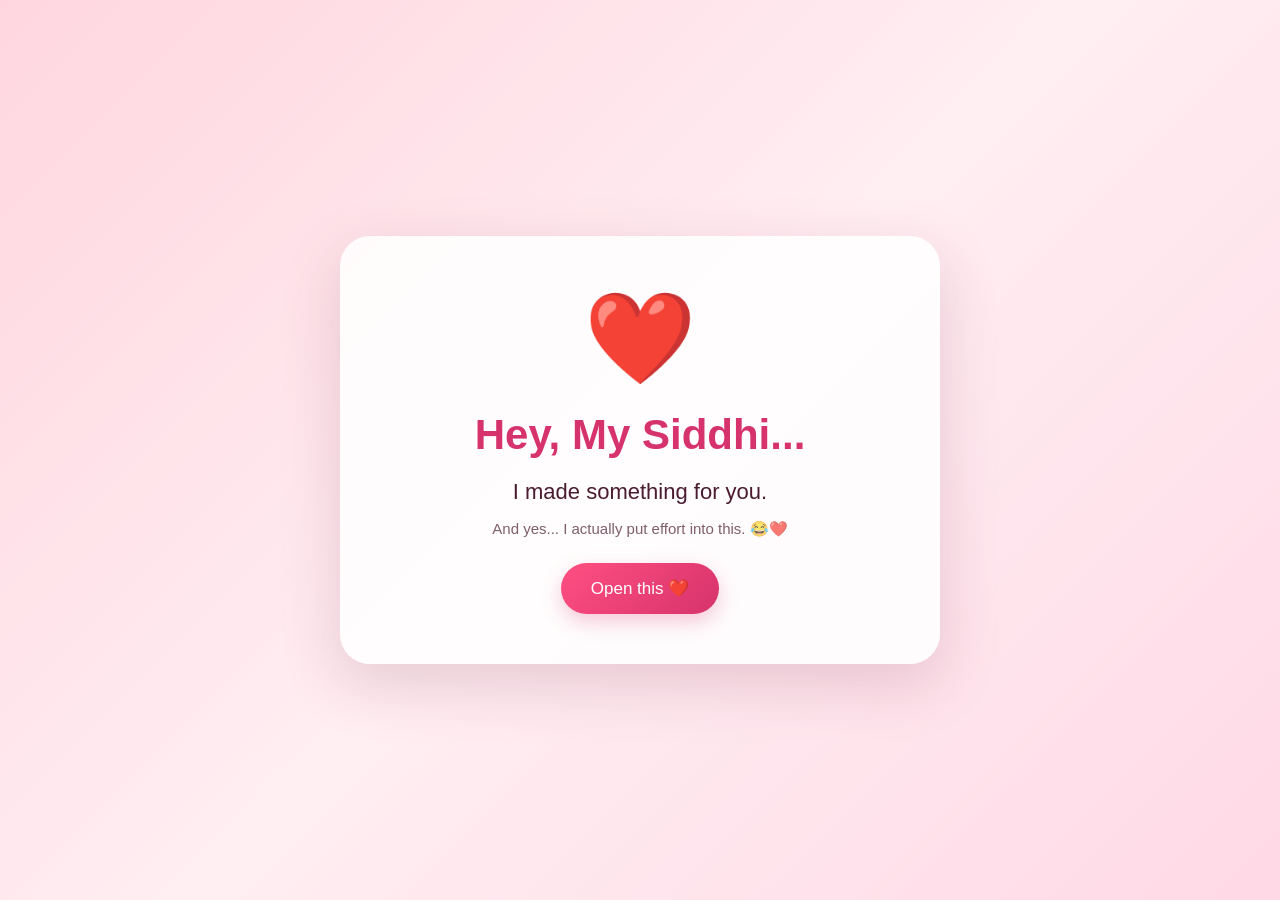
<file: index.html>
<!DOCTYPE html>
<html lang="en">

<head>
    <meta charset="UTF-8">

    <meta name="viewport"
        content="width=device-width, initial-scale=1.0">

    <title>For My Favorite Person ❤️</title>

    <link rel="stylesheet" href="style.css">
</head>

<body>

    <!-- Floating Hearts -->
    <div id="hearts"></div>

    <!-- Opening Screen -->

    <section id="opening" class="screen">

        <div class="opening-content">

            <div class="big-heart">❤️</div>

            <h1>Hey, My Siddhi...</h1>

            <p>
                I made something for you.
            </p>

            <p class="small-text">
                And yes... I actually put effort into this. 😂❤️
            </p>

            <button onclick="startExperience()">
                Open this ❤️
            </button>

        </div>

    </section>


    <!-- Main Website -->

    <main id="main-content" class="hidden">


        <!-- HERO -->

        <section class="hero">

            <div class="heart-animation">
                ❤️
            </div>

            <h1>
                I Love You.
            </h1>

            <p>
                More than I probably say out loud.
            </p>

            <div class="scroll">
                ↓ keep scrolling ↓
            </div>

        </section>



        <!-- LOVE LETTER -->

        <section class="card">

            <h2>💌 A Little Something For You</h2>

            <p>
                I don't always know how to put everything
                I feel into words.
            </p>

            <p>
                So I thought I'd make you a tiny corner
                of the internet instead.
            </p>

            <p>
                Somewhere that exists just to remind you
                that there is someone who thinks you're
                pretty damn special.
            </p>

            <p>
                You make ordinary days feel better.
                You make stupid conversations fun.
                You make me smile without even trying.
            </p>

            <p>
                And somewhere along the way,
                you became one of my favorite parts of life.
            </p>

            <p class="love-line">
                I'm really, really glad I found you. ❤️
            </p>

        </section>



        <!-- REASONS -->

        <section class="card">

            <h2>
                🥹 Reasons I Love You
            </h2>

            <div class="reasons">

                <div class="reason">
                    ❤️ Your smile
                </div>

                <div class="reason">
                    😂 The way you make me laugh
                </div>

                <div class="reason">
                    🫶 The way you care
                </div>

                <div class="reason">
                    🥹 The little things you do
                </div>

                <div class="reason">
                    🌸 The way you make ordinary moments special
                </div>

                <div class="reason">
                    😌 Because being with you feels easy
                </div>

                <div class="reason">
                    💕 Because you're completely yourself around me
                </div>

                <div class="reason">
                    ❤️ Because you're you.
                </div>

            </div>

        </section>



        <!-- OUR MEMORIES -->

        <section class="card">

            <h2>
                📸 Little Memories
            </h2>

            <p class="memory-intro">
                Some moments are small...
                but somehow become the ones we remember forever.
            </p>

            <div class="memory-grid">

                <div class="memory">
                    <div class="memory-icon">
                        🌊
                    </div>

                    <h3>Our Adventures</h3>

                    <p>
                        Every random plan somehow becomes
                        a memory with you.
                    </p>
                </div>


                <div class="memory">

                    <div class="memory-icon">
                        😂
                    </div>

                    <h3>Our Random Conversations</h3>

                    <p>
                        Somehow we can talk about absolutely
                        nothing for hours.
                    </p>

                </div>


                <div class="memory">

                    <div class="memory-icon">
                        🌙
                    </div>

                    <h3>Late Night Talks</h3>

                    <p>
                        The conversations that somehow
                        become way deeper than expected.
                    </p>

                </div>


                <div class="memory">

                    <div class="memory-icon">
                        ❤️
                    </div>

                    <h3>The Little Things</h3>

                    <p>
                        The moments that nobody else would
                        understand but mean everything to us.
                    </p>

                </div>

            </div>

        </section>



        <!-- CLICKABLE HEART -->

        <section class="card special">

            <h2>
                ❤️ One Important Question
            </h2>

            <p>
                Do you know how much I love you?
            </p>

            <button onclick="showLove()">
                Maybe...
            </button>

            <div id="love-answer" class="hidden answer">

                <p>
                    Wrong answer. 😂
                </p>

                <p>
                    The answer is:
                </p>

                <h2>
                    A LOT. ❤️
                </h2>

                <p>
                    Probably more than this website
                    can explain.
                </p>

            </div>

        </section>



        <!-- FINAL MESSAGE -->

        <section class="final-section">

            <div class="final-heart">
                ❤️
            </div>

            <h1>
                And finally...
            </h1>

            <p>
                If I had to choose you all over again...
            </p>

            <p class="big-text">
                I'd still choose you.
            </p>

            <p>
                Every single time.
            </p>

            <button onclick="finalSurprise()">
                One last thing... 💗
            </button>

            <div id="final-message" class="hidden">

                <div class="fireworks">
                    💕 ❤️ 💖 💗 💘 💕
                </div>

                <h2>
                    I LOVE YOU ❤️
                </h2>

                <p>
                    Thank you for being you.
                </p>

                <p>
                    And yes...
                </p>

                <p>
                    You're stuck with me now. 😌❤️
                </p>

            </div>

        </section>


        <!-- FOOTER -->

        <footer>

            Made with way too much love ❤️

            <br><br>

            For my favorite person.

        </footer>

    </main>


    <script src="script.js"></script>

</body>

</html>
</file>
<file: style.css>
* {
    margin: 0;
    padding: 0;
    box-sizing: border-box;
}


html {
    scroll-behavior: smooth;
}


body {

    font-family:
        "Segoe UI",
        Arial,
        sans-serif;

    background:
        linear-gradient(
            135deg,
            #ffd6e0,
            #ffeef2,
            #ffd9e6
        );

    color: #4a1c2f;

    overflow-x: hidden;
}


/* =========================
   OPENING SCREEN
========================= */

.screen {

    min-height: 100vh;

    display: flex;

    justify-content: center;

    align-items: center;

    text-align: center;

    padding: 30px;

}


.opening-content {

    background:
        rgba(255,255,255,0.88);

    padding: 50px 35px;

    border-radius: 30px;

    max-width: 600px;

    width: 100%;

    box-shadow:
        0 20px 60px
        rgba(120,40,70,0.18);

    animation:
        fadeIn 1.5s ease;

}


.big-heart {

    font-size: 90px;

    animation:
        heartbeat 1.3s infinite;

}


.opening-content h1 {

    font-size: 42px;

    color: #d6336c;

    margin: 20px 0;

}


.opening-content p {

    font-size: 22px;

}


.small-text {

    font-size: 15px !important;

    margin-top: 15px;

    opacity: 0.7;

}


/* =========================
   BUTTON
========================= */

button {

    border: none;

    background:
        linear-gradient(
            135deg,
            #ff4f81,
            #d6336c
        );

    color: white;

    padding: 15px 30px;

    border-radius: 40px;

    font-size: 17px;

    cursor: pointer;

    margin-top: 25px;

    box-shadow:
        0 8px 20px
        rgba(214,51,108,0.25);

    transition: 0.3s;

}


button:hover {

    transform:
        translateY(-3px)
        scale(1.05);

    box-shadow:
        0 12px 25px
        rgba(214,51,108,0.35);

}


/* =========================
   HIDDEN
========================= */

.hidden {

    display: none !important;

}


/* =========================
   HERO
========================= */

.hero {

    min-height: 100vh;

    display: flex;

    flex-direction: column;

    justify-content: center;

    align-items: center;

    text-align: center;

    padding: 30px;

}


.heart-animation {

    font-size: 100px;

    animation:
        heartbeat 1.2s infinite;

}


.hero h1 {

    font-size: 65px;

    color: #d6336c;

    margin: 20px 0;

}


.hero p {

    font-size: 25px;

}


.scroll {

    margin-top: 70px;

    opacity: 0.6;

    animation:
        bounce 1.5s infinite;

}


/* =========================
   CARDS
========================= */

.card {

    width: 90%;

    max-width: 850px;

    margin: 50px auto;

    background:
        rgba(255,255,255,0.9);

    border-radius: 30px;

    padding: 45px 35px;

    box-shadow:
        0 15px 50px
        rgba(120,40,70,0.12);

    text-align: center;

}


.card h2 {

    color: #d6336c;

    font-size: 30px;

    margin-bottom: 30px;

}


.card p {

    font-size: 18px;

    line-height: 1.8;

    margin: 15px 0;

}


.love-line {

    color: #d6336c;

    font-size: 22px !important;

    font-weight: bold;

}


/* =========================
   REASONS
========================= */

.reasons {

    display: grid;

    grid-template-columns:
        repeat(2, 1fr);

    gap: 15px;

}


.reason {

    padding: 20px;

    background:
        #fff1f5;

    border-radius: 18px;

    transition: 0.3s;

    font-size: 17px;

}


.reason:hover {

    transform:
        translateY(-5px);

    box-shadow:
        0 8px 20px
        rgba(214,51,108,0.12);

}


/* =========================
   MEMORIES
========================= */

.memory-grid {

    display: grid;

    grid-template-columns:
        repeat(2, 1fr);

    gap: 20px;

    margin-top: 30px;

}


.memory {

    background:
        #fff1f5;

    padding: 30px;

    border-radius: 22px;

    transition: 0.3s;

}


.memory:hover {

    transform:
        scale(1.03);

}


.memory-icon {

    font-size: 50px;

    margin-bottom: 15px;

}


.memory h3 {

    color: #d6336c;

    margin-bottom: 10px;

}


.memory p {

    font-size: 15px;

}


/* =========================
   SPECIAL
========================= */

.special {

    padding-bottom: 50px;

}


.answer {

    margin-top: 30px;

    animation:
        fadeIn 1s ease;

}


.answer h2 {

    font-size: 45px;

    animation:
        heartbeat 1.3s infinite;

}


/* =========================
   FINAL
========================= */

.final-section {

    min-height: 100vh;

    display: flex;

    flex-direction: column;

    justify-content: center;

    align-items: center;

    text-align: center;

    padding: 40px 25px;

}


.final-heart {

    font-size: 90px;

    animation:
        heartbeat 1.2s infinite;

}


.final-section h1 {

    color: #d6336c;

    font-size: 45px;

    margin: 20px 0;

}


.final-section p {

    font-size: 21px;

    margin: 10px;

}


.big-text {

    font-size: 38px !important;

    font-weight: bold;

    color: #d6336c;

}


#final-message {

    margin-top: 50px;

    animation:
        fadeIn 2s ease;

}


#final-message h2 {

    font-size: 50px;

    color: #d6336c;

    margin: 20px;

}


.fireworks {

    font-size: 35px;

    animation:
        heartbeat 1s infinite;

}


/* =========================
   FOOTER
========================= */

footer {

    text-align: center;

    padding: 40px;

    opacity: 0.65;

}


/* =========================
   FLOATING HEARTS
========================= */

.floating-heart {

    position: fixed;

    bottom: -50px;

    pointer-events: none;

    z-index: 1;

    animation:
        floatUp linear forwards;

}


@keyframes floatUp {

    from {

        transform:
            translateY(0)
            rotate(0deg);

        opacity: 0;

    }

    20% {

        opacity: 0.8;

    }

    to {

        transform:
            translateY(-110vh)
            rotate(360deg);

        opacity: 0;

    }

}


@keyframes heartbeat {

    0%,
    100% {

        transform:
            scale(1);

    }

    50% {

        transform:
            scale(1.18);

    }

}


@keyframes bounce {

    0%,
    100% {

        transform:
            translateY(0);

    }

    50% {

        transform:
            translateY(10px);

    }

}


@keyframes fadeIn {

    from {

        opacity: 0;

        transform:
            translateY(20px);

    }

    to {

        opacity: 1;

        transform:
            translateY(0);

    }

}


/* =========================
   MOBILE
========================= */

@media (max-width: 600px) {

    .opening-content {

        padding:
            40px 20px;

    }


    .opening-content h1 {

        font-size: 32px;

    }


    .hero h1 {

        font-size: 45px;

    }


    .hero p {

        font-size: 19px;

    }


    .card {

        padding:
            35px 20px;

    }


    .reasons {

        grid-template-columns:
            1fr;

    }


    .memory-grid {

        grid-template-columns:
            1fr;

    }


    .final-section h1 {

        font-size: 35px;

    }


    .big-text {

        font-size: 30px !important;

    }

}
</file>
